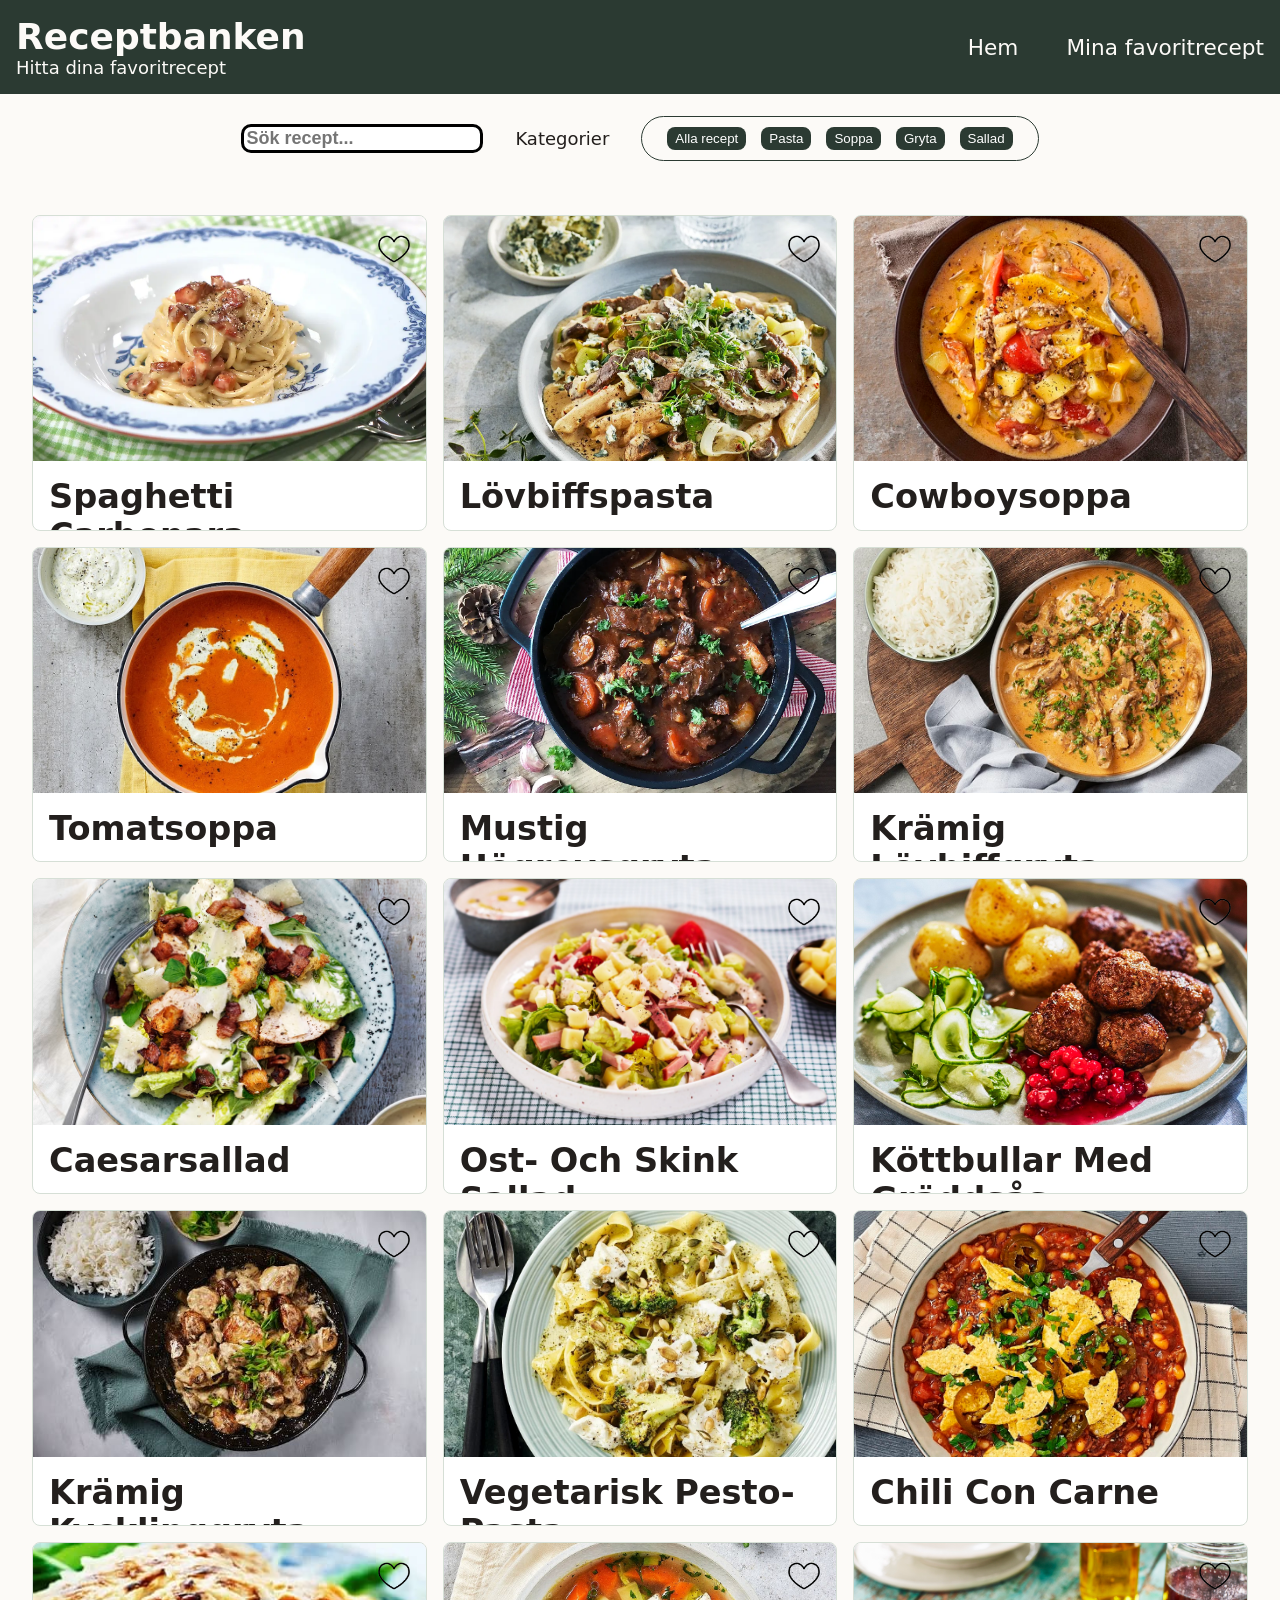
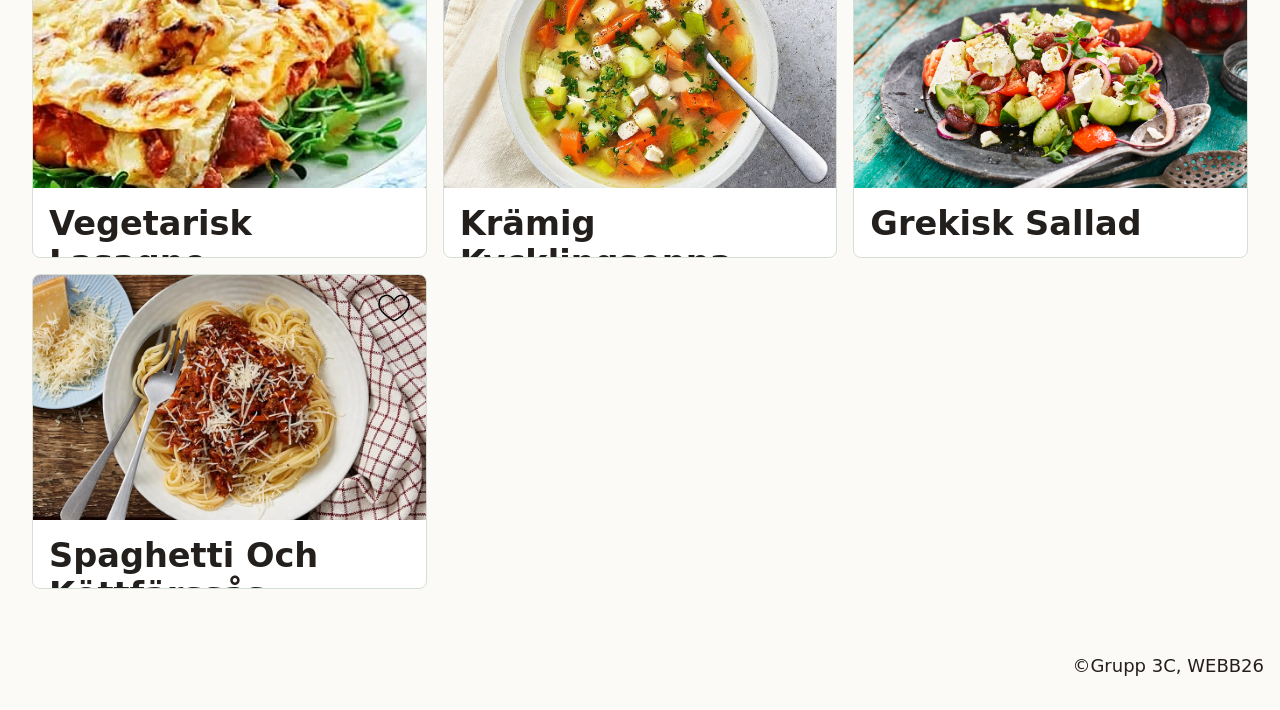
<file: receptbanken/index.html>
<!DOCTYPE html>
<html lang="sv">

<head>
    <meta charset="UTF-8">
    <meta name="viewport" content="width=device-width, initial-scale=1.0">
    <title>Receptboken</title>
    <!-- Stylesheets -->
    <link rel="stylesheet" href="css/mainStyle.css">
    <link rel="stylesheet" href="css/detailView.css">

    <!-- Scripts -->
    <script type="module" src="js/lista.js" defer></script>
    <script type="module" src="js/search.js" defer></script>
    <script type="module" src="js/filter.js" defer></script>
    <script type="module" src="js/detailView.js" defer></script>
</head>

<body>
    <header>
        <a href="index.html" class="logo">
            <h1>Receptbanken</h1>
            <p>Hitta dina favoritrecept</p>
        </a>
        <nav id="navigation">
            <a href="index.html">Hem</a>
            <a href="pages/favorites.html">Mina favoritrecept</a>
        </nav>
    </header>
    <main>
        <section class="filteringSection">
            <section class="search-section">
               <input type="text" id="searchInput" placeholder="Sök recept...">
            </section>
            <p id="categories-filter">Kategorier</p>
            <div id="filter-header">

                <div id="kategorier">
                    <button class="filter-knapp" data-kategori="alla">Alla recept</button>
                    <button class="filter-knapp" data-kategori="pasta">Pasta</button>
                    <button class="filter-knapp" data-kategori="soppa">Soppa</button>
                    <button class="filter-knapp" data-kategori="gryta">Gryta</button>
                    <button class="filter-knapp" data-kategori="sallad">Sallad</button>
                </div>
            </div>
        </section>

        <!--Tom listbehållare-->
        <ul id="recipe-list"></ul>

    </main>
    <footer>
        <p>&copy;Grupp 3C, WEBB26 </p>
    </footer>
</body>

</html>
</file>
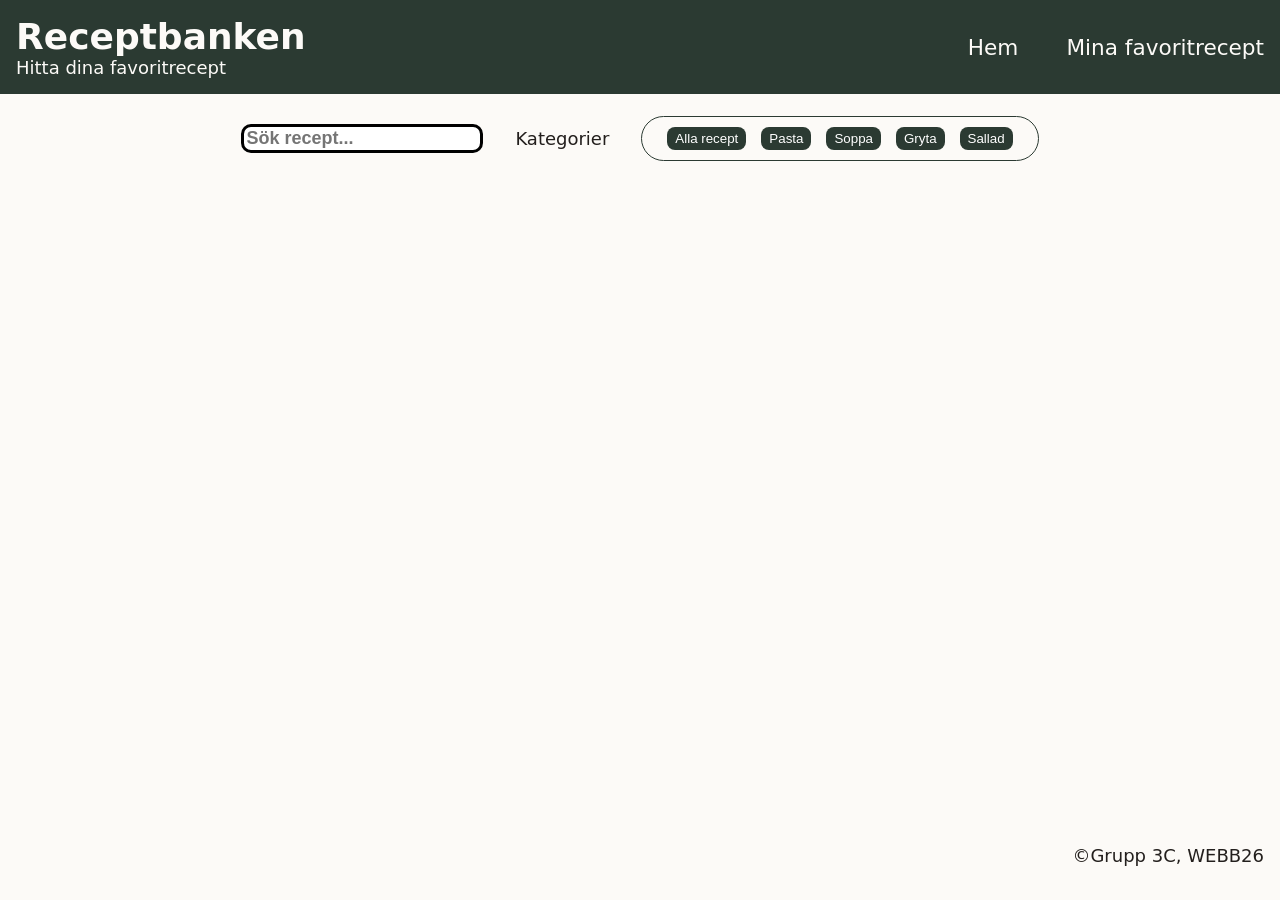
<file: receptbanken/pages/favorites.html>
<!DOCTYPE html>
<html lang="sv">
<head>
    <meta charset="UTF-8">
    <meta name="viewport" content="width=device-width, initial-scale=1.0">
    <title>Receptboken</title>
    <!-- Stylesheets -->
    <link rel="stylesheet" href="../css/mainStyle.css">
    <link rel="stylesheet" href="../css/detailView.css">

    <!-- Scripts -->
    <script type="module" src="../js/favorites.js" defer></script>
    <script type="module" src="../js/search.js" defer></script>
    <script type="module" src="../js/filter.js" defer></script>
    <script type="module" src="../js/detailView.js" defer></script>
</head>
<body>
    <header>
        <a href="../index.html" class="logo">
            <h1>Receptbanken</h1>
            <p>Hitta dina favoritrecept</p>
        </a>
        <nav id="navigation">
            <a href="../index.html">Hem</a>
            <a href="favorites.html">Mina favoritrecept</a>
        </nav>
    </header>
    <main>
        <section class="filteringSection">
            <section class="search-section">
                <input
                    type="text"
                    id="searchInput"
                    placeholder="Sök recept...">
            </section>
            <p id="categories-filter">Kategorier</p>
            <div id="filter-header">

                <div id="kategorier">
                    <button class="filter-knapp" data-kategori="alla">Alla recept</button>
                    <button class="filter-knapp" data-kategori="pasta">Pasta</button>
                    <button class="filter-knapp" data-kategori="soppa">Soppa</button>
                    <button class="filter-knapp" data-kategori="gryta">Gryta</button>
                    <button class="filter-knapp" data-kategori="sallad">Sallad</button>
                </div>
            </div>
        </section>
        
        <!--Tom listbehållare-->
        <ul id="recipe-list"></ul>

    </main>
    <footer>
        <p>&copy;Grupp 3C, WEBB26 </p>
    </footer>
</body>
</html>
</file>
<file: receptbanken/css/mainStyle.css>
*,
*::before,
*::after {
    box-sizing: border-box;
}

:root {
    --bg-main: #fcfaf7;
    /* Warm Cream */
    --bg-header: #2b3a32;
    /* Deep Forest Herb */
    --bg-card: #ffffff;
    /* Crisp White */
    --bg-detail: #f4efe6;
    /* Soft Parchment */
    --text-main: #231f1d;
    /* Dark Espresso */
    --text-muted: #6e665f;
    /* Warm Slate */
    --accent-primary: #e06d53;
    /* Terracotta / Paprika */
    --accent-secondary: #748c66;
    /* Sage Green */
}

/* Bas struktur */

body {
    display: grid;
    grid-template-rows: auto 1fr auto;
    min-height: 100vh;
    margin: 0;
    font-size: large;
    font-family: system-ui, -apple-system, BlinkMacSystemFont, "Segoe UI", Roboto, sans-serif;
    background-color: var(--bg-main);
    color: var(--text-main);
}

button {
    background-color: var(--accent-primary);
}

footer {
    display: flex;
    align-items: center;
    justify-content: flex-end;
    padding: 1rem;
}

/* Header */
header {
    background-color: var(--bg-header);
    color: var(--bg-main);
    display: flex;
    justify-content: space-between;
    align-items: center;
}

.logo * {
    margin: 0;
}

header nav {
    display: flex;
    justify-content: space-evenly;
    gap: 1rem;
    align-items: center;
}

header a {
    color: var(--bg-main);
    text-decoration: none;
    border-radius: 1rem;
    padding: 1rem;
    transition: 300ms ease;
}

header nav a {
    font-size: 1.35rem;
}

header a:hover {
    background-color: var(--accent-secondary);
}

/* Main */

main {
    display: grid;
    grid-template-rows: auto auto 1fr;
    justify-items: center;
}

/* Search and filter section (filtering sektion) */

.filteringSection {
    display: flex;
    justify-content: flex-start;
    align-items: center;
    gap: 2rem;
    padding: 1rem;
}

/* == Search design == */

.search-section {
    display: flex;
    justify-content: center;
    align-items: center;
    height: fit-content;
}

#searchInput {
    border: 3px solid black;
    border-radius: 10px;
    font-weight: bold;
    font-size: large;
}

#filter-header {
    display: flex;
    justify-content: flex-start;
    align-items: center;
}

#kategorier {
    display: flex;
    justify-content: center;
    font-weight: bold;
    font-size: large;
    margin: 0;
    gap: 15px;
    /* margin-left: 10px; */
    border: 1px solid #2b3a32;
    border-radius: 30px;
    padding: 10px 25px;
}

#kategorier button {
    border: none;
    border-radius: 8px;
    background: #2b3a32;
    padding: 4px 8px;
    color: white;

    transition: 300ms ease;
}

#kategorier button:hover{
    background-color: var(--accent-secondary);
}

/* KNAPP-ANIMATION */
.filter-knapp {
    transition: transform 0.15s ease, box-shadow 0.15s ease;
}

.filter-knapp:active {
    transform: scale(0.92);
    box-shadow: 0 0 15px rgba(255,255,255,0.4);
}

#recipe-list {
    display: grid;
    grid-template-columns: repeat(4, minmax(0, 1fr));
    gap: 1rem;
    grid-auto-flow: dense;
    padding: 2rem;
    margin: 0;
    font-size: clamp(0.9rem, 2cqw, 1.4rem);
    width: 100%;
}

.recipeCommon {
    overflow: hidden;
    border: 1px solid #d6dfd6;
    border-radius: 8px;
    background-color: var(--bg-card);
    transition: background-color 0.4s ease;
    aspect-ratio: 5 / 4;
    position: relative;
}

.recipeCommon:hover {
    background-color: var(--accent-secondary);
    cursor: pointer;
}

.recipeImg {
    display: block;
    width: 100%;
    aspect-ratio: 16 / 10;
    object-fit: cover;
}

.recipeCommon h2 {
    margin: 1rem;
    margin-bottom: 0.5rem;
    text-transform:capitalize;

}


.noSearchResult {
    font-size: 1.2rem;
    margin: 1rem;

}

.faveStatus {
    width: 2rem;
    position: absolute;
    top: 1rem;
    z-index: 2;
    right: 1rem;
}

/* Desktop */
@media (min-width: 901px) {
    #recipe-list {
        display: grid;
        grid-template-columns: repeat(auto-fit, minmax(320px, 1fr));
    }
}
/* Tablet */
@media (min-width: 566px) and (max-width: 900px) {
    #recipe-list {
        grid-template-columns: repeat(auto-fit, minmax(280px, 1fr));
    }
        .filteringSection {
        flex-direction: column;
        gap: 0;
    }

    header {
        flex-direction: column;
        gap: 2rem;
        text-align: center;
    }

    .recipeCommon h2 {
        font-size: 1.5rem;
    }

}
/* Mobile */
@media (max-width: 565px) {
    #recipe-list {
        grid-template-columns: 1fr;
        justify-content: center;
        max-width: 400px;
        width: 100%;
    }

        .filteringSection {
        flex-direction: column;
        gap: 0;
        padding-left: 0;
        padding-right: 0;
    }

    header {
        flex-direction: column;
        gap: 2rem;
        text-align: center;
    }

    .recipeCommon h2 {
        font-size: 1.5rem;
    }

    #kategorier button {
        padding: 4px 4px;

    }
}
</file>
<file: receptbanken/css/detailView.css>
.detailView {
    grid-column: span 3;
    grid-row: span 3;
    display: grid;
    grid-template-columns: 1fr 2fr;
    grid-template-rows: auto auto auto 1fr auto;
    gap: 2rem;
    font-size: 1.2rem;
    padding: 1.5rem;
    border-radius: 1rem;
    aspect-ratio: auto;
    overflow: auto;      
    align-self: stretch;      
    background-color: var(--accent-secondary);
    container-type:inline-size;
}

.detailViewLong {
    grid-row: span 4;
}

.detailView img {
    grid-column: 1;
    grid-row: 1 / span 2;
    border-radius: 2rem;
    object-fit: cover;
    max-width: 100%;
    max-height: 100%;
    aspect-ratio: 1;
}

.detailView h2 {
    grid-column: 1;
    grid-row: 3;    
    display: block;
    margin: 0;    
    padding: 1rem;
    border-radius: 2rem;
    background-color: var(--bg-detail);
    font-size: 1.5rem;
    text-align: center;
} 

.ingredientList {
    grid-column: 1;
    grid-row: 4 / span 2;
    width: 100%;
    display: flex;
    flex-direction: column;
    gap:0.5rem;
    padding-top: 1rem;
    padding-bottom: 1rem;
    padding-right: 1rem;
    border-radius: 2rem;
    max-height: 100%;
    background-color: var(--bg-detail);

}

.instructionList {
    grid-column: 2;
    grid-row: 2 / span 3;
    width: 100%;
    display: flex;
    flex-direction: column;
    justify-content: space-evenly;
    gap:0.5rem;
    padding-top: 1rem;
    padding-bottom: 1rem;
    padding-right: 1rem;
    border-radius: 2rem;
    max-height: 100%;
    background-color: var(--bg-detail);
}

.categoryDetails {
    grid-column: 2;
    grid-row: 5;
    display: flex;
    justify-content: flex-start;
    align-items: center;
    background-color: var(--bg-detail);
    border-radius: 2rem;
    padding: 1rem;
    margin: 0;
}


.statsSection {
    background-color: var(--bg-detail);
    border-radius: 2rem;
    padding: 1rem;
    display: flex;
    justify-content: space-around;
}

.statsSection * {
    margin: 0;
}

.detailView .faveStatus{
    right: unset;
    left: 1rem;
}

@media (max-width: 900px) {
    .detailView {
        display: flex;
        flex-direction: column;
        grid-row: initial;
        grid-column: span 2 ;
        gap: 1.5rem;
    }
    
    .statsSection {
        order: -1;
    }

    .detailView img{
        order:-3;
    }

    .detailView h2 {
        order: -2;
    }

    .detailView .faveStatus {
        right: unset;
        left: 2.5rem;
        top: 2.5rem;
    }

}


@media (max-width: 565px) {
    .detailView {
        grid-column: initial;
        gap: 1.5rem;        
        font-size: 1.1rem;
    }
}
</file>
